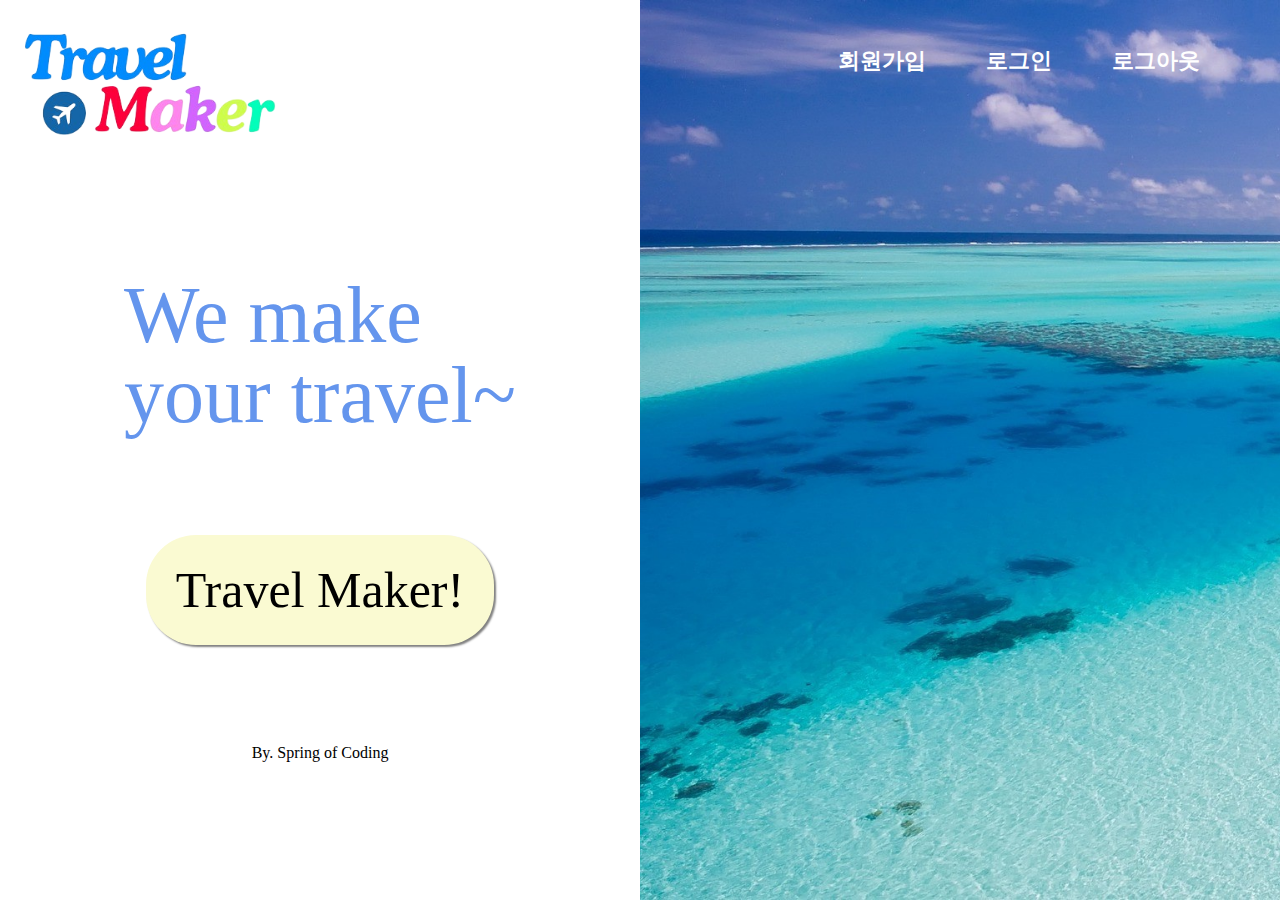
<file: index.html>
<!DOCTYPE html>
<html lang="ko">

<head>
  <meta charset="UTF-8">
  <meta name="viewport" content="width=device-width, initial-scale=1.0">
  <title>Main</title>
  <link href="./css/reset.css" rel="stylesheet">
  <link href="./css/index.css" rel="stylesheet">
</head>

<body>
  <ul class="nav">
    <a class="join" href="회원가입.html">회원가입</a>
    <a class="login" href="로그인.html">로그인</a>
    <a class="logou" href="로그아웃.html">로그아웃</a>
  </ul>

  <div class="main">
    <div class="left">
      <div class="logo_wrap"><img class="logo" src="/img/main_logo.png"></div>
      <div class="main_wrap">
        <div class="main_name">
          <p>We make</p>
          <p>your travel~</p>
        </div>
        <a class="main_start" href="다음페이지.html">Travel Maker!</a>
        <p class="copyright">By. Spring of Coding</p>
      </div>
    </div>
    <div class="right">
      <div class="main_image"></div>
    </div>
  </div>

</body>

</html>
</file>
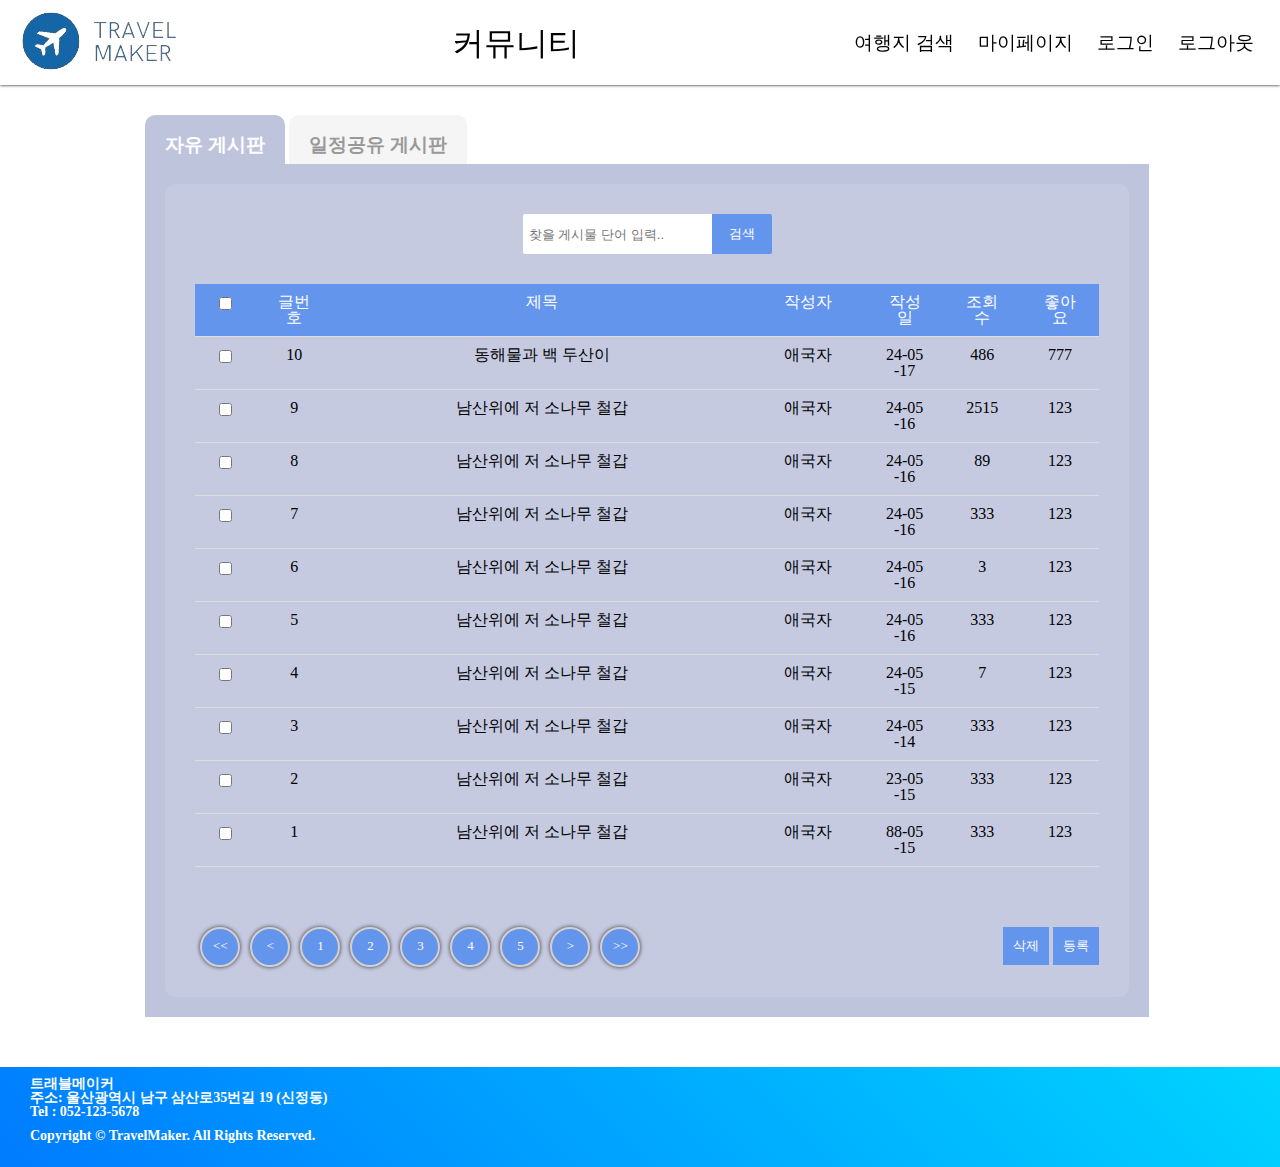
<file: boardList.html>
<!DOCTYPE html>
<html lang="en">

<head>
  <meta charset="UTF-8">
  <meta name="viewport" content="width=device-width, initial-scale=1.0">
  <title>커뮤니티</title>
  <link href="./css/reset.css" rel="stylesheet">
  <link href="./css/header.css" rel="stylesheet">
  <link href="./css/footer.css" rel="stylesheet">
  <link href="./css/boardList.css" rel="stylesheet">
</head>

<body>

  <div class="header">
    <div class="header_wrapper">
      <div class="header_start">
        <a href="#"><img src="img/logo.png" alt="로고"></a>
      </div>
      <div class="header_center">
        <p class="title_name">커뮤니티</p>
      </div>
      <ul class="nav">
        <a class="reco" href="#">여행지 검색</a>
        <li class="dropdown">
          <a class="mypage" href="#">마이페이지</a>
          <ul class="dropdown_content">
            <li><a class="myplan" href="#">나의 여행일정</a></li>
            <li><a class="info_edit" href="#">나의 정보수정</a></li>
          </ul>
        </li>
        <a class="login" href="#">로그인</a>
        <a class="logout" href="#">로그아웃</a>
      </ul>
    </div>
  </div>

  <div class="tab_content">
    <div class="wrapper">
      <input type="radio" name="tabmenu" id="tab01" checked>
      <label for="tab01">자유 게시판</label>
      <input type="radio" name="tabmenu" id="tab02">
      <label for="tab02">일정공유 게시판</label>

      <!-- 자유게시판 -->
      <div class="conbox con1">
        <div class="board_wrapper">
          <!-- 게시판 헤더 -->
          <div class="board_header">
            <div class="search_box">
              <input type="search" class="search_board" name="" id="" placeholder="찾을 게시물 단어 입력..">
              <button class="search_button">검색</button>
            </div>
          </div>


          <!-- 게시판 세션 (게시판목록) -->
          <div class="board_section">
            <table class="table">
              <thead>
                <tr>
                  <th class="ck"><input type="checkbox" id="selectAll"></th>
                  <th class="tn">글번호</th>
                  <th class="tt">제목</th>
                  <th class="tw">작성자</th>
                  <th class="td">작성일</th>
                  <th class="tr">조회수</th>
                  <th class="tl">좋아요</th>
                </tr>
              </thead>
              <tbody>
                <!-- 테이블행 반복 -->
                <tr>
                  <td class="ck"><input type="checkbox" name="" id=""></td>
                  <td class="tn">10</td>
                  <td class="tt">동해물과 백 두산이</td>
                  <td class="tw">애국자</td>
                  <td class="td">24-05-17</td>
                  <td class="tr">486</td>
                  <td class="tl">777</td>
                </tr> <!-- 테이블행 반복 끝 -->

                <!-- 테이블행 반복 -->
                <tr>
                  <td class="ck"><input type="checkbox" name="" id=""></td>
                  <td class="tn">9</td>
                  <td class="tt">남산위에 저 소나무 철갑</td>
                  <td class="tw">애국자</td>
                  <td class="td">24-05-16</td>
                  <td class="tr">2515</td>
                  <td class="tl">123</td>
                </tr> <!-- 테이블행 반복 끝 -->

                <!-- 테이블행 반복 -->
                <tr>
                  <td class="ck"><input type="checkbox" name="" id=""></td>
                  <td class="tn">8</td>
                  <td class="tt">남산위에 저 소나무 철갑</td>
                  <td class="tw">애국자</td>
                  <td class="td">24-05-16</td>
                  <td class="tr">89</td>
                  <td class="tl">123</td>
                </tr> <!-- 테이블행 반복 끝 -->

                <!-- 테이블행 반복 -->
                <tr>
                  <td class="ck"><input type="checkbox" name="" id=""></td>
                  <td class="tn">7</td>
                  <td class="tt">남산위에 저 소나무 철갑</td>
                  <td class="tw">애국자</td>
                  <td class="td">24-05-16</td>
                  <td class="tr">333</td>
                  <td class="tl">123</td>
                </tr> <!-- 테이블행 반복 끝 -->

                <!-- 테이블행 반복 -->
                <tr>
                  <td class="ck"><input type="checkbox" name="" id=""></td>
                  <td class="tn">6</td>
                  <td class="tt">남산위에 저 소나무 철갑</td>
                  <td class="tw">애국자</td>
                  <td class="td">24-05-16</td>
                  <td class="tr">3</td>
                  <td class="tl">123</td>
                </tr> <!-- 테이블행 반복 끝 -->

                <!-- 테이블행 반복 -->
                <tr>
                  <td class="ck"><input type="checkbox" name="" id=""></td>
                  <td class="tn">5</td>
                  <td class="tt">남산위에 저 소나무 철갑</td>
                  <td class="tw">애국자</td>
                  <td class="td">24-05-16</td>
                  <td class="tr">333</td>
                  <td class="tl">123</td>
                </tr> <!-- 테이블행 반복 끝 -->

                <!-- 테이블행 반복 -->
                <tr>
                  <td class="ck"><input type="checkbox" name="" id=""></td>
                  <td class="tn">4</td>
                  <td class="tt">남산위에 저 소나무 철갑</td>
                  <td class="tw">애국자</td>
                  <td class="td">24-05-15</td>
                  <td class="tr">7</td>
                  <td class="tl">123</td>
                </tr> <!-- 테이블행 반복 끝 -->

                <!-- 테이블행 반복 -->
                <tr>
                  <td class="ck"><input type="checkbox" name="" id=""></td>
                  <td class="tn">3</td>
                  <td class="tt">남산위에 저 소나무 철갑</td>
                  <td class="tw">애국자</td>
                  <td class="td">24-05-14</td>
                  <td class="tr">333</td>
                  <td class="tl">123</td>
                </tr> <!-- 테이블행 반복 끝 -->

                <!-- 테이블행 반복 -->
                <tr>
                  <td class="ck"><input type="checkbox" name="" id=""></td>
                  <td class="tn">2</td>
                  <td class="tt">남산위에 저 소나무 철갑</td>
                  <td class="tw">애국자</td>
                  <td class="td">23-05-15</td>
                  <td class="tr">333</td>
                  <td class="tl">123</td>
                </tr> <!-- 테이블행 반복 끝 -->

                <!-- 테이블행 반복 -->
                <tr>
                  <td class="ck"><input type="checkbox" name="" id=""></td>
                  <td class="tn">1</td>
                  <td class="tt">남산위에 저 소나무 철갑</td>
                  <td class="tw">애국자</td>
                  <td class="td">88-05-15</td>
                  <td class="tr">333</td>
                  <td class="tl">123</td>
                </tr> <!-- 테이블행 반복 끝 -->



              </tbody>
            </table>
          </div>

          <!-- 게시판 아래 -->
          <div class="board_footer">
            <!-- 페이징은 임시 -->
            <div class="pagination">
              <div>&lt;&lt;</div>
              <div>&lt;</div>
              <div>1</div>
              <div>2</div>
              <div>3</div>
              <div>4</div>
              <div>5</div>
              <div>&gt;</div>
              <div>&gt;&gt;</div>
            </div>
            <div class="btn_wrap">
              <button class="board_del">삭제</button>
              <button class="board_add">등록</button>
            </div>
          </div>
        </div>

      </div> <!-- 자유게시판 끝 -->

      <!-- 일정공유 게시판 -->
      <div class="conbox con2">
        <div class="board_wrapper">

        </div>
      </div> <!-- 일정공유 게시판 끝 -->

    </div> <!-- wrapper 끝 -->
  </div> <!-- tab_종료-->

  <!-- 푸터 -->
  <footer>
    <div class="footer_main">
      <p>트래블메이커</p>
      <p>주소: 울산광역시 남구 삼산로35번길 19 (신정동) </p>
      <p>Tel : 052-123-5678</p>
    </div>
    <!-- 푸터_카피라이트 -->
    <div class="footer_copyright">
      <p>Copyright © TravelMaker. All Rights Reserved.</p>
    </div>
  </footer>


</body>

</html>
</file>
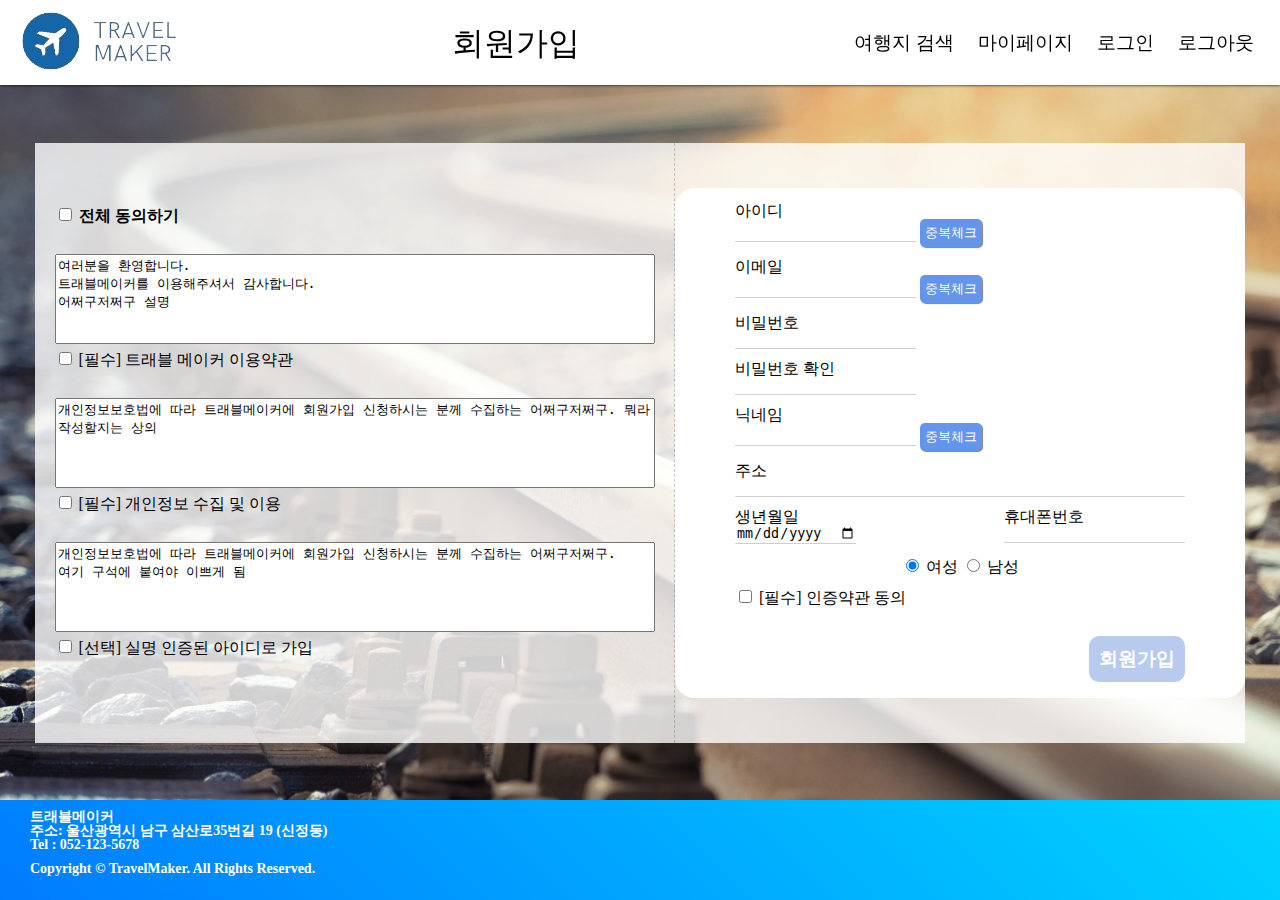
<file: join.html>
<!DOCTYPE html>
<html lang="en">

<head>
  <meta charset="UTF-8">
  <meta name="viewport" content="width=device-width, initial-scale=1.0">
  <title>회원가입</title>
  <link href="./css/reset.css" rel="stylesheet">
  <link href="./css/header.css" rel="stylesheet">
  <link href="./css/footer.css" rel="stylesheet">
  <link href="./css/join.css" rel="stylesheet">
</head>

<body>

  <div class="header">
    <div class="header_wrapper">
      <div class="header_start">
        <a href="#"><img src="img/logo.png" alt="로고"></a>
      </div>
      <div class="header_center">
        <p class="title_name">회원가입</p>
      </div>
      <ul class="nav">
        <a class="reco" href="#">여행지 검색</a>
        <li class="dropdown">
          <a class="mypage" href="#">마이페이지</a>
          <ul class="dropdown_content">
            <li><a class="myplan" href="#">나의 여행일정</a></li>
            <li><a class="info_edit" href="#">나의 정보수정</a></li>
          </ul>
        </li>
        <a class="login" href="#">로그인</a>
        <a class="logout" href="#">로그아웃</a>
      </ul>
    </div>
  </div>

  <section>
    <!-- 약관 -->
    <div class="provision">
      <div class="provision_wrapper">
        <div class="checkmsg all">
          <input type="checkbox" name="">
          <label for="">전체 동의하기</label>
        </div>
        <textarea name="" id="" readonly>
여러분을 환영합니다.
트래블메이커를 이용해주셔서 감사합니다.
어쩌구저쩌구 설명
        </textarea>
        <div class="checkmsg essential">
          <input type="checkbox" name="">
          <label for="">[필수] 트래블 메이커 이용약관</label>
        </div>
        <textarea name="" id="" readonly>
개인정보보호법에 따라 트래블메이커에 회원가입 신청하시는 분께 수집하는 어쩌구저쩌구. 뭐라작성할지는 상의
        </textarea>
        <div class="checkmsg essential">
          <input type="checkbox" name="">
          <label for="">[필수] 개인정보 수집 및 이용</label>
        </div>
        <textarea name="" id="" readonly>
개인정보보호법에 따라 트래블메이커에 회원가입 신청하시는 분께 수집하는 어쩌구저쩌구.
여기 구석에 붙여야 이쁘게 됨
        </textarea>
        <div class="checkmsg choice">
          <input type="checkbox" name="">
          <label for="">[선택] 실명 인증된 아이디로 가입</label>
        </div>
      </div>
    </div> <!-- 약관 끝 -->
    <!-- 회원가입화면 -->
    <div class="join">

      <div class="join_wrapper">
        <form action="" method="">
          <div class="user user_id">
            <div><label for="">아이디</label></div>
            <input type="text" name="" />
            <input class="btnck" type="button" value="중복체크">
          </div>
          <div class="user user_email">
            <div><label for="">이메일</label></div>
            <input type="email" name="" />
            <input class="btnck" type="button" value="중복체크">
          </div>
          <div class="user user_pw">
            <div><label for="">비밀번호</label></div>
            <input type="password" name="" />
          </div>
          <div class="user user_pw_check">
            <div><label for="">비밀번호 확인</label></div>
            <input type="password" name="" />
          </div>
          <div class="user user_nickname">
            <div><label for="">닉네임</label></div>
            <input type="text" name="" />
            <input class="btnck" type="button" value="중복체크">
          </div>
          <div class="user user_address">
            <div><label for="">주소</label></div>
            <input type="text" name="" />
          </div>

          <div class="form_center">
            <div class="user user_birth">
              <div><label for="">생년월일</label></div>
              <input type="date" name="" />
            </div>
            <div class="user user_phone">
              <div><label for="">휴대폰번호</label></div>
              <input type="text" name="" />
            </div>
          </div>

          <div class="user gender">
            <input type="radio" name="gender" checked />
            <label for="">여성</label>
            <input type="radio" name="gender" />
            <label for="">남성</label>
          </div>
          <div class="checkmsg essential">
            <input type="checkbox">
            <label for="">[필수] 인증약관 동의</label>
          </div>
          <div class="submit_btn">
            <input type="submit" value="회원가입">
          </div>
        </form>

      </div>

    </div>
  </section>

  <!-- 푸터 -->
  <footer>
    <div class="footer_main">
      <p>트래블메이커</p>
      <p>주소: 울산광역시 남구 삼산로35번길 19 (신정동) </p>
      <p>Tel : 052-123-5678</p>
    </div>
    <!-- 푸터_카피라이트 -->
    <div class="footer_copyright">
      <p>Copyright © TravelMaker. All Rights Reserved.</p>
    </div>
  </footer>

  <!-- 스크립트 시작 -->
  <script src="./js/join.js"></script>

</body>

</html>
</file>
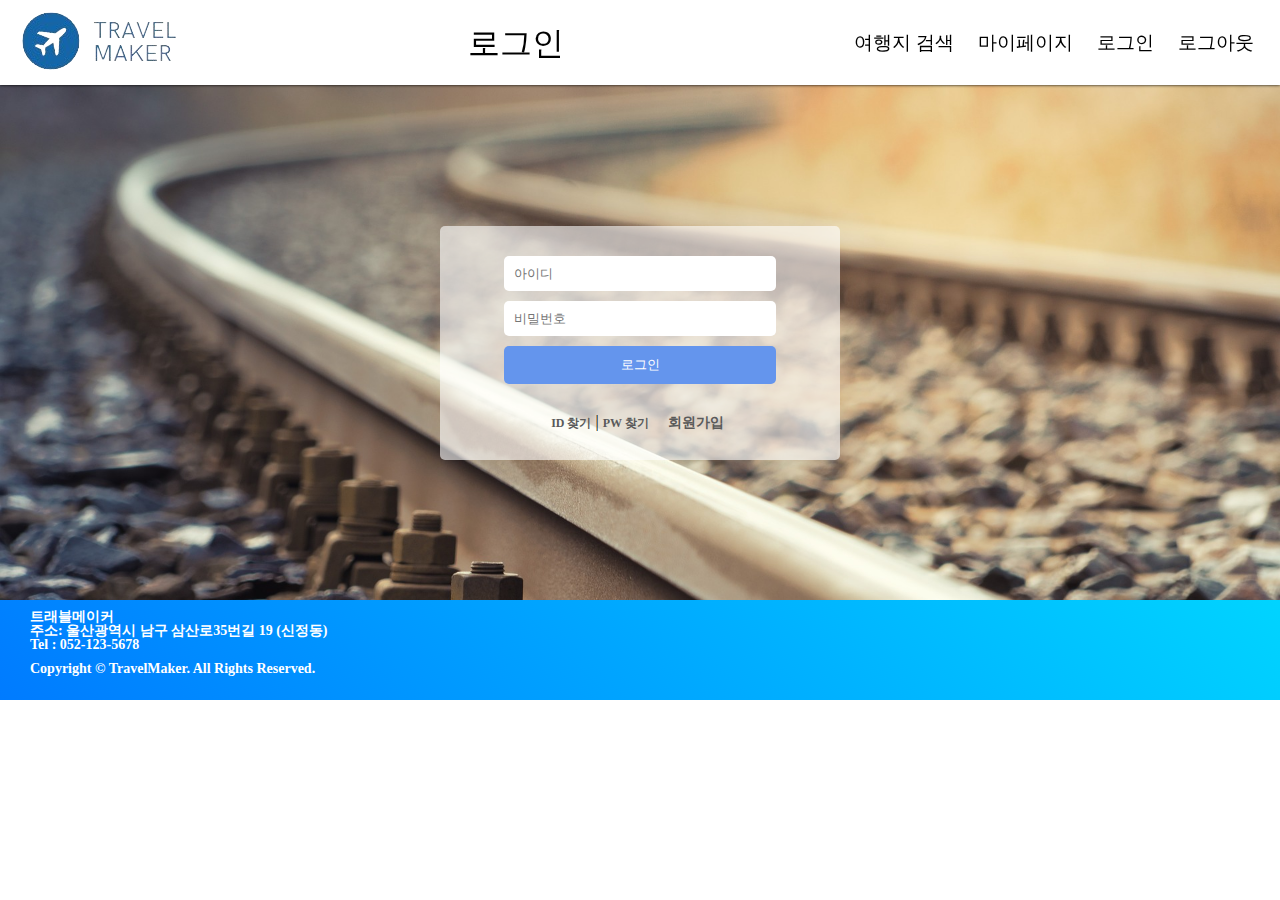
<file: login.html>
<!DOCTYPE html>
<html lang="en">

<head>
  <meta charset="UTF-8">
  <meta name="viewport" content="width=device-width, initial-scale=1.0">
  <title>로그인</title>
  <link href="./css/reset.css" rel="stylesheet">
  <link href="./css/header.css" rel="stylesheet">
  <link href="./css/footer.css" rel="stylesheet">
  <link href="./css/login.css" rel="stylesheet">
</head>

<body>

  <div class="header">
    <div class="header_wrapper">
      <div class="header_start">
        <a href="#"><img src="img/logo.png" alt="로고"></a>
      </div>
      <div class="header_center">
        <p class="title_name">로그인</p>
      </div>
      <ul class="nav">
        <a class="reco" href="#">여행지 검색</a>
        <li class="dropdown">
          <a class="mypage" href="#">마이페이지</a>
            <ul class="dropdown_content">
              <li><a class="myplan" href="#">나의 여행일정</a></li>
              <li><a class="info_edit" href="#">나의 정보수정</a></li>
            </ul>
        </li>
        <a class="login" href="#">로그인</a>
        <a class="logout" href="#">로그아웃</a>
      </ul>
    </div>
  </div>

  <section>
    <div class="login_wrap">
      <form action="" method="">
        <input type="text" placeholder="아이디" class="input">
        <input type="password" placeholder="비밀번호" class="input">
        <input type="submit" id="loginbtn" value="로그인"><br>
      </form>
        <a href="#">ID 찾기</a>
        <span>|</span>
        <a href="#">PW 찾기</a>
        <a href="#">회원가입</a>
      </div>
    </div>
  </section>


  <!-- 푸터 -->
  <footer>
    <div class="footer_main">
      <p>트래블메이커</p>
      <p>주소: 울산광역시 남구 삼산로35번길 19 (신정동) </p>
      <p>Tel : 052-123-5678</p>
    </div>
    <!-- 푸터_카피라이트 -->
    <div class="footer_copyright">
      <p>Copyright © TravelMaker. All Rights Reserved.</p>
    </div>
  </footer>

</body>

</html>
</file>
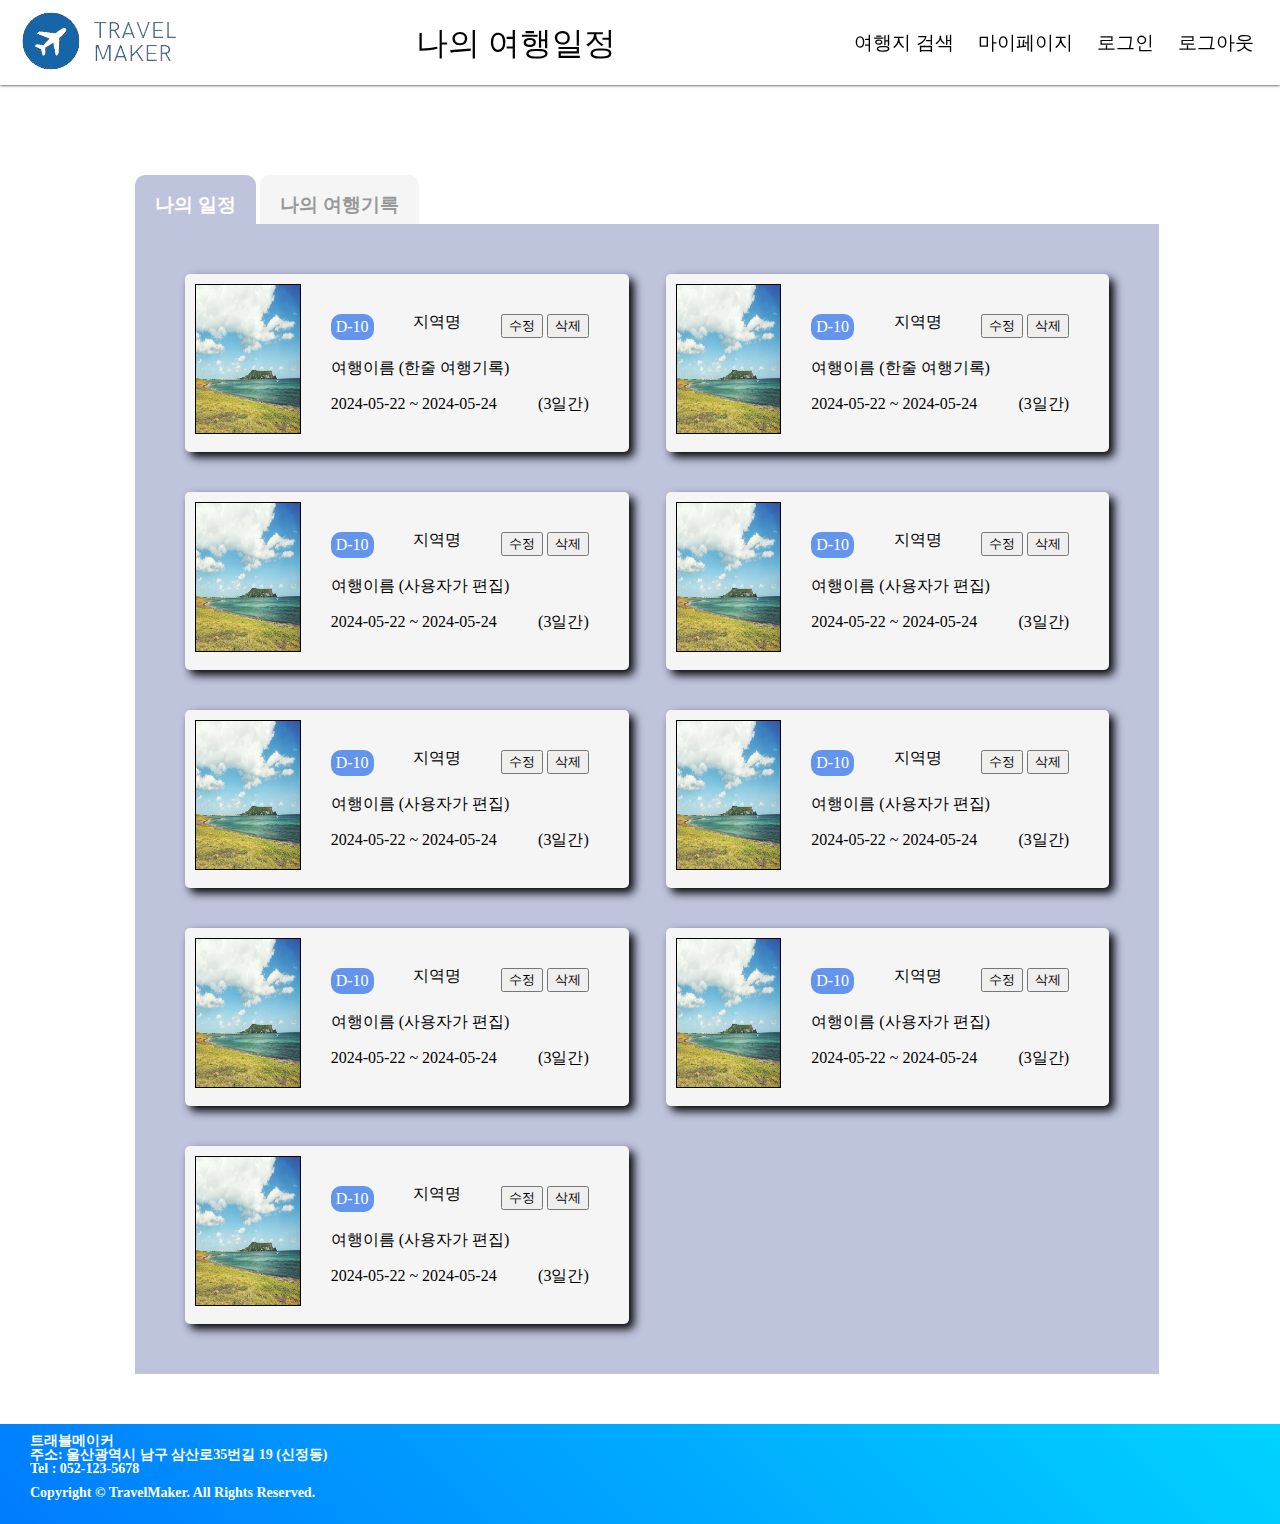
<file: mypage.html>
<!DOCTYPE html>
<html lang="ko">

<head>
  <meta charset="UTF-8">
  <meta name="viewport" content="width=device-width, initial-scale=1.0">
  <title>나의 여행일정</title>
  <link href="css/reset.css" rel="stylesheet">
  <link href="css/header.css" rel="stylesheet">
  <link href="css/footer.css" rel="stylesheet">
  <link href="css/mypage.css" rel="stylesheet">
</head>

<body>
  <div class="header">
    <div class="header_wrapper">
      <div class="header_start">
        <a href="Main링크"><img src="img/logo.png" alt="로고"></a>
      </div>
      <div class="header_center">
        <p class="title_name">나의 여행일정</p>
      </div>
      <ul class="nav">
        <a class="reco" href="#">여행지 검색</a>
        <li class="dropdown">
          <a class="mypage" href="#">마이페이지</a>
            <ul class="dropdown_content">
              <li><a class="myplan" href="#">나의 여행일정</a></li>
              <li><a class="info_edit" href="#">나의 정보수정</a></li>
            </ul>
        </li>
        <a class="login" href="#">로그인</a>
        <a class="logout" href="#">로그아웃</a>
      </ul>
    </div>
  </div>

  <div class="tab_content">
    <div class="wrapper">
      <input type="radio" name="tabmenu" id="tab01" checked>
      <label for="tab01">나의 일정</label>
      <input type="radio" name="tabmenu" id="tab02">
      <label for="tab02">나의 여행기록</label>

      <!-- 나의 일정 -->
      <div class="conbox con1">
        <div class="plan_wrapper">

          <!-- 반복시작 -->
          <div class="plan_item">
            <div class="plan_img">
              <img class="thumbs_img" src="img/myplan_sample.jpg">
            </div>
            <div class="plan_detail">
              <div class="detail_top">
                <div class="dday">D-10</div>
                <div class="area">지역명</div>
                <div class="btn_wrap">
                  <button class="edit_btn">수정</button>
                  <button class="del_btn">삭제</button>
                </div>
              </div>
              <div class="detail_center">
                <div class="travel_name">여행이름 (한줄 여행기록)</div>
              </div>
              <div class="detail_bottom">
                <div class="travel_date">2024-05-22 ~ 2024-05-24</div>
                <div class="travel_period">(3일간)</div>
              </div>
            </div>
          </div>

          <!-- plan_item으로 반복 -->
          <div class="plan_item">
            <div class="plan_img">
              <img class="thumbs_img" src="img/myplan_sample.jpg">
            </div>
            <div class="plan_detail">
              <div class="detail_top">
                <div class="dday">D-10</div>
                <div class="area">지역명</div>
                <div class="btn_wrap">
                  <button class="editBtn">수정</button>
                  <button class="delBtn">삭제</button>
                </div>
              </div>
              <div class="detail_center">
                <div class="travel_name">여행이름 (한줄 여행기록)</div>
              </div>
              <div class="detail_bottom">
                <div class="travel_date">2024-05-22 ~ 2024-05-24</div>
                <div class="travel_period">(3일간)</div>
              </div>
            </div>
          </div>

          <div class="plan_item">
            <div class="plan_img">
              <img class="thumbs_img" src="img/myplan_sample.jpg">
            </div>
            <div class="plan_detail">
              <div class="detail_top">
                <div class="dday">D-10</div>
                <div class="area">지역명</div>
                <div class="btn_wrap">
                  <button class="editBtn">수정</button>
                  <button class="delBtn">삭제</button>
                </div>
              </div>
              <div class="detail_center">
                <div class="travel_name">여행이름 (사용자가 편집)</div>
              </div>
              <div class="detail_bottom">
                <div class="travel_date">2024-05-22 ~ 2024-05-24</div>
                <div class="travel_period">(3일간)</div>
              </div>
            </div>
          </div>

          <div class="plan_item">
            <div class="plan_img">
              <img class="thumbs_img" src="img/myplan_sample.jpg">
            </div>
            <div class="plan_detail">
              <div class="detail_top">
                <div class="dday">D-10</div>
                <div class="area">지역명</div>
                <div class="btn_wrap">
                  <button class="editBtn">수정</button>
                  <button class="delBtn">삭제</button>
                </div>
              </div>
              <div class="detail_center">
                <div class="travel_name">여행이름 (사용자가 편집)</div>
              </div>
              <div class="detail_bottom">
                <div class="travel_date">2024-05-22 ~ 2024-05-24</div>
                <div class="travel_period">(3일간)</div>
              </div>
            </div>
          </div>

          <div class="plan_item">
            <div class="plan_img">
              <img class="thumbs_img" src="img/myplan_sample.jpg">
            </div>
            <div class="plan_detail">
              <div class="detail_top">
                <div class="dday">D-10</div>
                <div class="area">지역명</div>
                <div class="btn_wrap">
                  <button class="editBtn">수정</button>
                  <button class="delBtn">삭제</button>
                </div>
              </div>
              <div class="detail_center">
                <div class="travel_name">여행이름 (사용자가 편집)</div>
              </div>
              <div class="detail_bottom">
                <div class="travel_date">2024-05-22 ~ 2024-05-24</div>
                <div class="travel_period">(3일간)</div>
              </div>
            </div>
          </div>

          <div class="plan_item">
            <div class="plan_img">
              <img class="thumbs_img" src="img/myplan_sample.jpg">
            </div>
            <div class="plan_detail">
              <div class="detail_top">
                <div class="dday">D-10</div>
                <div class="area">지역명</div>
                <div class="btn_wrap">
                  <button class="editBtn">수정</button>
                  <button class="delBtn">삭제</button>
                </div>
              </div>
              <div class="detail_center">
                <div class="travel_name">여행이름 (사용자가 편집)</div>
              </div>
              <div class="detail_bottom">
                <div class="travel_date">2024-05-22 ~ 2024-05-24</div>
                <div class="travel_period">(3일간)</div>
              </div>
            </div>
          </div>

          <div class="plan_item">
            <div class="plan_img">
              <img class="thumbs_img" src="img/myplan_sample.jpg">
            </div>
            <div class="plan_detail">
              <div class="detail_top">
                <div class="dday">D-10</div>
                <div class="area">지역명</div>
                <div class="btn_wrap">
                  <button class="editBtn">수정</button>
                  <button class="delBtn">삭제</button>
                </div>
              </div>
              <div class="detail_center">
                <div class="travel_name">여행이름 (사용자가 편집)</div>
              </div>
              <div class="detail_bottom">
                <div class="travel_date">2024-05-22 ~ 2024-05-24</div>
                <div class="travel_period">(3일간)</div>
              </div>
            </div>
          </div>

          <div class="plan_item">
            <div class="plan_img">
              <img class="thumbs_img" src="img/myplan_sample.jpg">
            </div>
            <div class="plan_detail">
              <div class="detail_top">
                <div class="dday">D-10</div>
                <div class="area">지역명</div>
                <div class="btn_wrap">
                  <button class="editBtn">수정</button>
                  <button class="delBtn">삭제</button>
                </div>
              </div>
              <div class="detail_center">
                <div class="travel_name">여행이름 (사용자가 편집)</div>
              </div>
              <div class="detail_bottom">
                <div class="travel_date">2024-05-22 ~ 2024-05-24</div>
                <div class="travel_period">(3일간)</div>
              </div>
            </div>
          </div>

          <div class="plan_item">
            <div class="plan_img">
              <img class="thumbs_img" src="img/myplan_sample.jpg">
            </div>
            <div class="plan_detail">
              <div class="detail_top">
                <div class="dday">D-10</div>
                <div class="area">지역명</div>
                <div class="btn_wrap">
                  <button class="editBtn">수정</button>
                  <button class="delBtn">삭제</button>
                </div>
              </div>
              <div class="detail_center">
                <div class="travel_name">여행이름 (사용자가 편집)</div>
              </div>
              <div class="detail_bottom">
                <div class="travel_date">2024-05-22 ~ 2024-05-24</div>
                <div class="travel_period">(3일간)</div>
              </div>
            </div>
          </div>



        </div>

      </div> <!-- 나의 일정 태그 끝 -->

      <!-- 나의 여행기록 -->
      <div class="conbox con2">
        <div class="plan_wrapper">
          <!-- 반복시작 -->
          <div class="plan_item">
            <div class="plan_img">
              <img class="thumbs_img" src="img/myplan_sample.jpg">
            </div>
            <div class="plan_detail">
              <div class="detail_top">
                <div class="dday">D-10</div>
                <div class="area">지역명</div>
                <div class="btn_wrap">
                  <button class="edit_btn">수정</button>
                  <button class="del_btn">삭제</button>
                </div>
              </div>
              <div class="detail_center">
                <div class="travel_name">스크롤 때문에 화면 지진현상 >></div>
              </div>
              <div class="detail_bottom">
                <div class="travel_date">2024-05-22 ~ 2024-05-24</div>
                <div class="travel_period">(3일간)</div>
              </div>
            </div>
          </div>
        </div>
      </div> <!-- 나의 여행기록 태그 끝 -->
    </div>

  </div> <!-- tab_종료-->

  <!-- 푸터 -->
  <footer>
    <div class="footer_main">
      <p>트래블메이커</p>
      <p>주소: 울산광역시 남구 삼산로35번길 19 (신정동) </p>
      <p>Tel : 052-123-5678</p>
    </div>
    <!-- 푸터_카피라이트 -->
    <div class="footer_copyright">
      <p>Copyright © TravelMaker. All Rights Reserved.</p>
    </div>
  </footer>


</body>

</html>
</file>
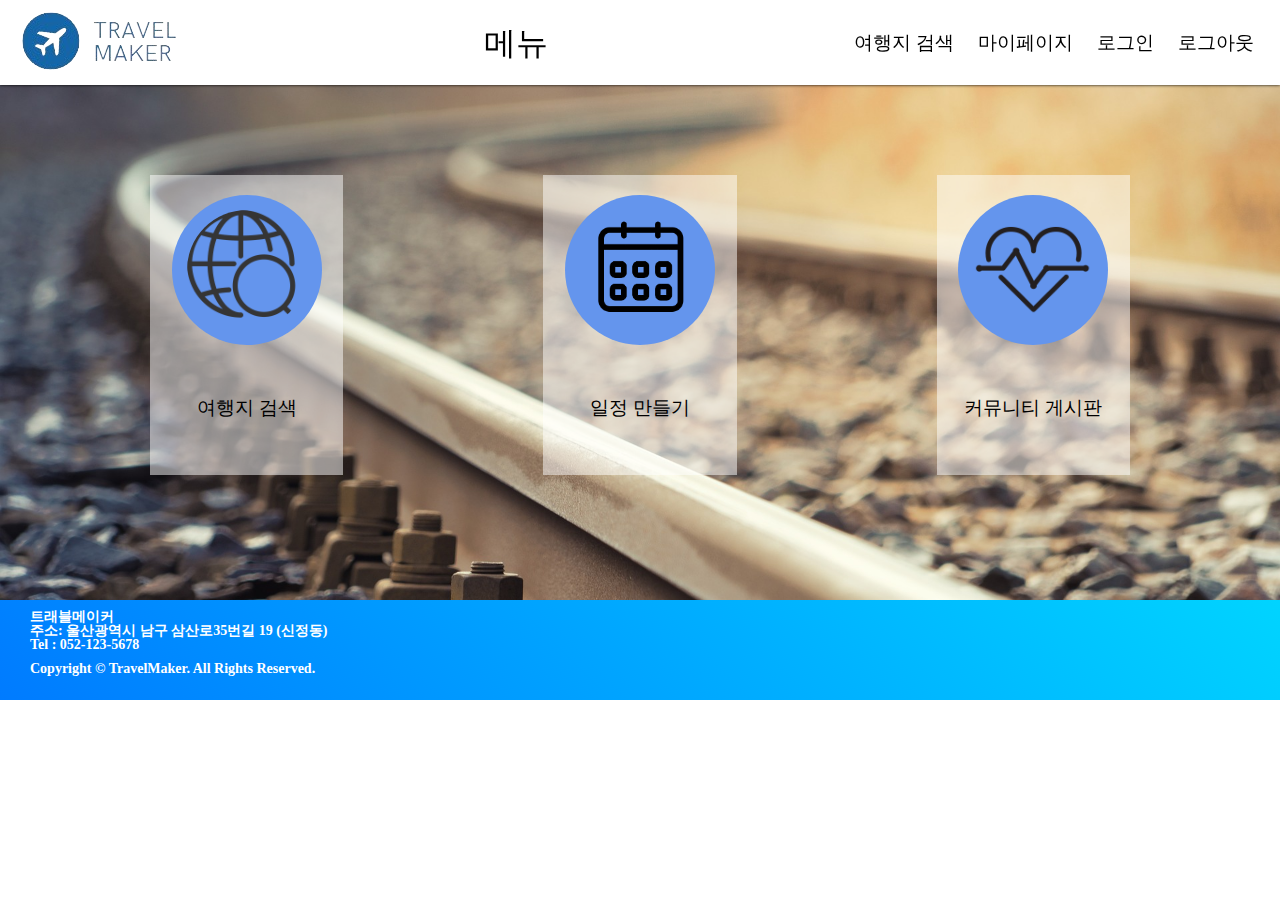
<file: selectMenu.html>
<!DOCTYPE html>
<html lang="ko">

<head>
  <meta charset="UTF-8">
  <meta name="viewport" content="width=device-width, initial-scale=1.0">
  <title>메뉴 선택</title>
  <link href="./css/reset.css" rel="stylesheet">
  <link href="./css/header.css" rel="stylesheet">
  <link href="./css/footer.css" rel="stylesheet">
  <link href="./css/selectMenu.css" rel="stylesheet">
</head>

<body>
  <div class="header">
    <div class="header_wrapper">
      <div class="header_start">
        <a href="Main링크"><img src="img/logo.png" alt="로고"></a>
      </div>
      <div class="header_center">
        <p class="title_name">메뉴</p>
      </div>
      <ul class="nav">
        <a class="reco" href="#">여행지 검색</a>
        <li class="dropdown">
          <a class="mypage" href="#">마이페이지</a>
            <ul class="dropdown_content">
              <li><a class="myplan" href="#">나의 여행일정</a></li>
              <li><a class="info_edit" href="#">나의 정보수정</a></li>
            </ul>
        </li>
        <a class="login" href="#">로그인</a>
        <a class="logout" href="#">로그아웃</a>
      </ul>
    </div>
  </div>

  <section>
    <div class="section_wrap">
      <div class="menu">
        <img class="img" src="img/earth_icon.png">
        <div class="menu_title">여행지 검색</div>
      </div>
      <div class="menu">
        <img class="img" src="img/schedule_icon.png">
        <div class="menu_title">일정 만들기</div>
      </div>
      <div class="menu">
        <img class="img" src="img/heart_icon.png">
        <div class="menu_title">커뮤니티 게시판</div>
      </div>
    </div>
  </section>

  <!-- 푸터 -->
  <footer>
    <div class="footer_main">
      <p>트래블메이커</p>
      <p>주소: 울산광역시 남구 삼산로35번길 19 (신정동) </p>
      <p>Tel : 052-123-5678</p>
    </div>
    <!-- 푸터_카피라이트 -->
    <div class="footer_copyright">
      <p>Copyright © TravelMaker. All Rights Reserved.</p>
    </div>
  </footer>


</body>

</html>
</file>
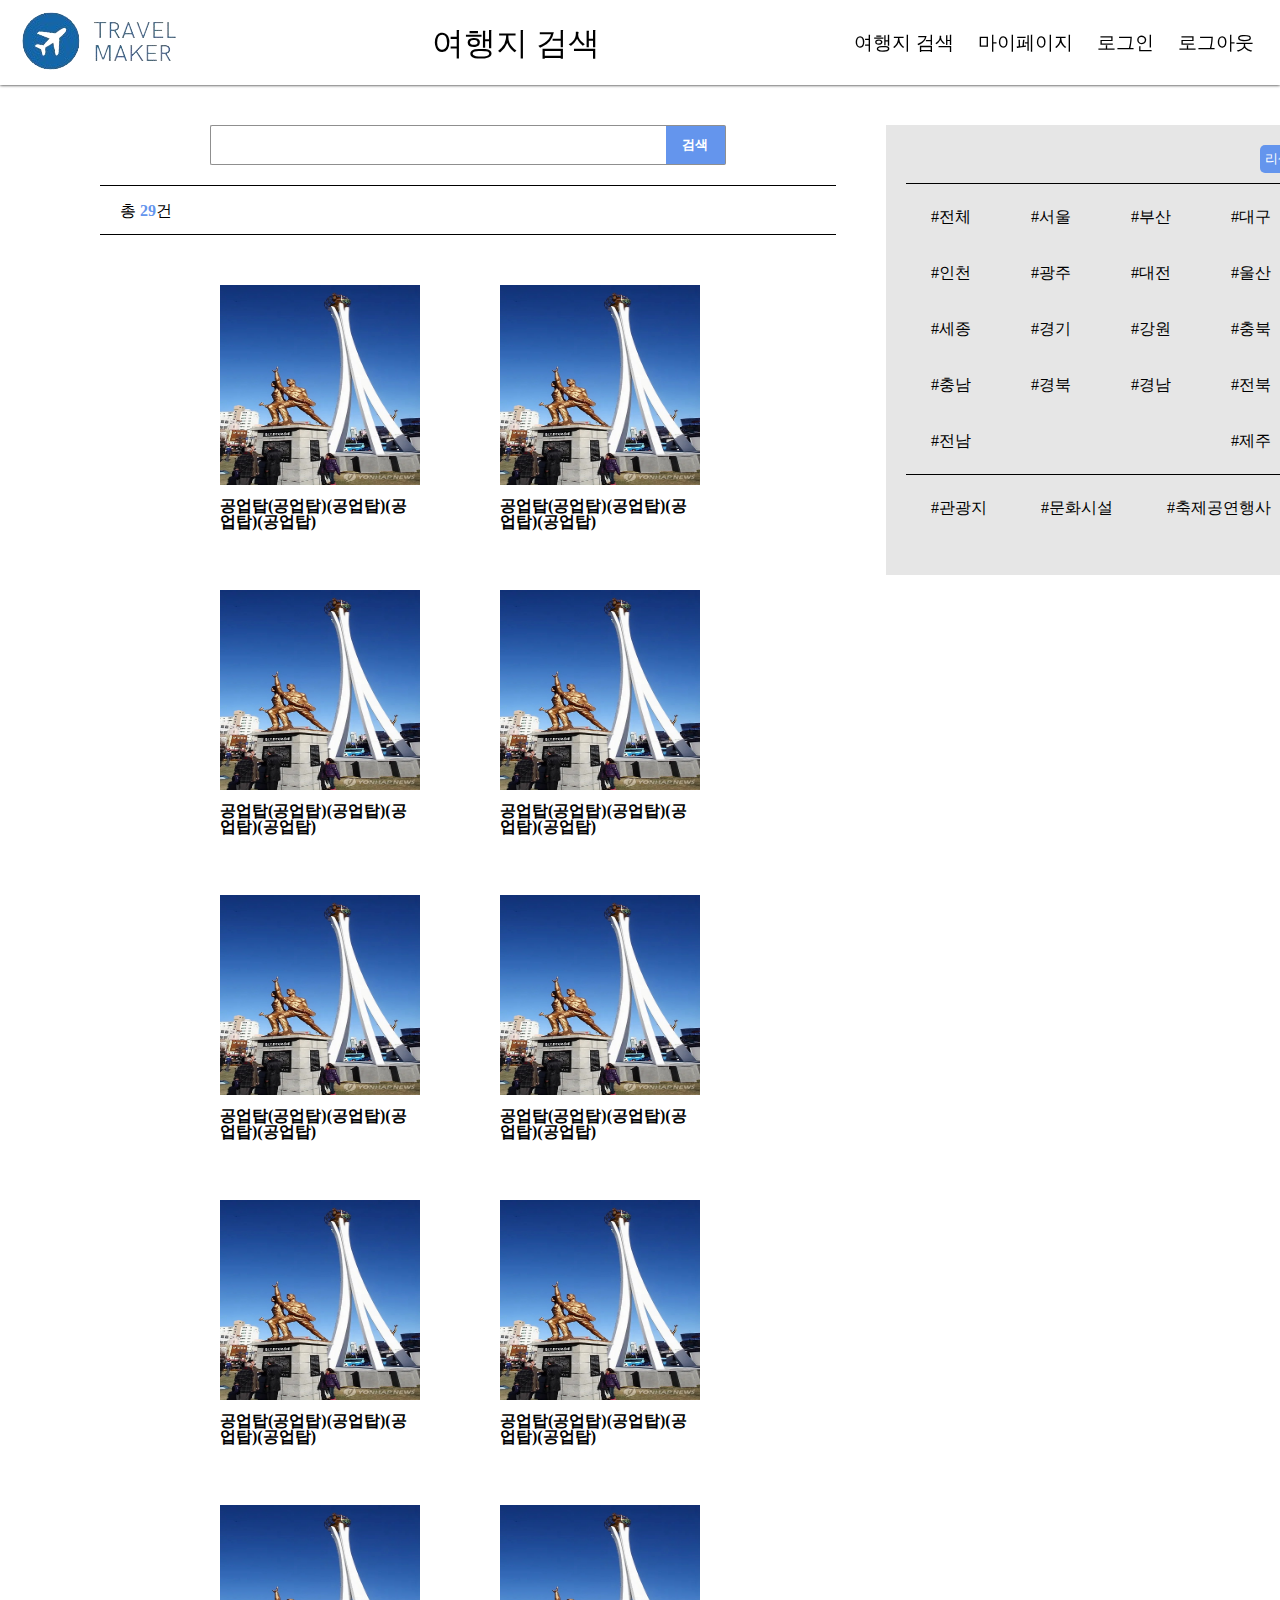
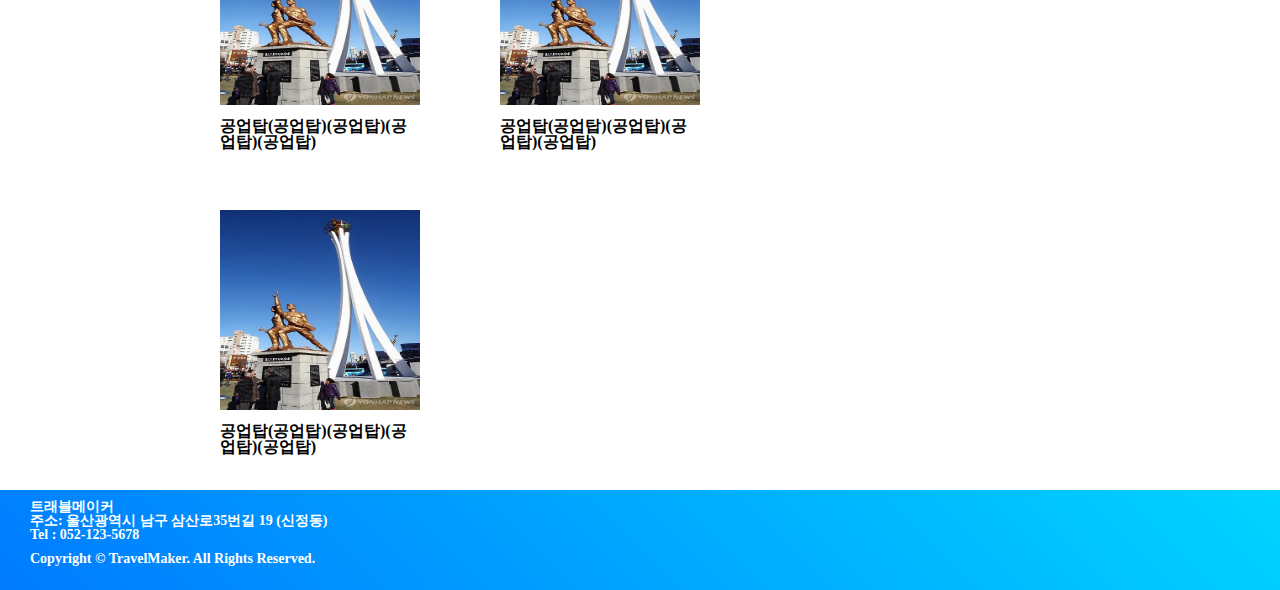
<file: travelList.html>
<!DOCTYPE html>
<html lang="en">

<head>
  <meta charset="UTF-8">
  <meta name="viewport" content="width=device-width, initial-scale=1.0">
  <title>여행지 검색</title>
  <link href="./css/reset.css" rel="stylesheet">
  <link href="./css/header.css" rel="stylesheet">
  <link href="./css/footer.css" rel="stylesheet">
  <link href="./css/travelList.css" rel="stylesheet">
</head>

<body>
  <div class="header">
    <div class="header_wrapper">
      <div class="header_start">
        <a href="Main링크"><img src="img/logo.png" alt="로고"></a>
      </div>
      <div class="header_center">
        <p class="title_name">여행지 검색</p>
      </div>
      <ul class="nav">
        <a class="reco" href="#">여행지 검색</a>
        <li class="dropdown">
          <a class="mypage" href="#">마이페이지</a>
          <ul class="dropdown_content">
            <li><a class="myplan" href="#">나의 여행일정</a></li>
            <li><a class="info_edit" href="#">나의 정보수정</a></li>
          </ul>
        </li>
        <a class="login" href="#">로그인</a>
        <a class="logout" href="#">로그아웃</a>
      </ul>
    </div>
  </div>

  <div class="section">
    <div class="travel_search">
      <div class="search_box">
        <input type="search" class="input_text" name="" id="">
        <button class="input_button">검색</button>
      </div>
      <div class="dividing_line">
        <div>총 <span class="travel_count">29</span>건</div>
      </div>
      <div class="travel_list">
        <!-- 아이템 반복 시작 -->
        <div class="travel_item">
          <div class="travel_img">
            <div class="overlay">울산광역시</div>
            <img class="img" src="img/0_up_top.jpg">
          </div>
          <div class="travel_detail">
            <div class="travel_name">공업탑(공업탑)(공업탑)(공업탑)(공업탑)</div>
          </div>
        </div> <!-- 아이템 종료-->
        <!-- 아이템 반복 시작 -->
        <div class="travel_item">
          <div class="travel_img">
            <div class="overlay">울산광역시</div>
            <img class="img" src="img/0_up_top.jpg">
          </div>
          <div class="travel_detail">
            <div class="travel_name">공업탑(공업탑)(공업탑)(공업탑)(공업탑)</div>
          </div>
        </div> <!-- 아이템 종료-->
        <!-- 아이템 반복 시작 -->
        <div class="travel_item">
          <div class="travel_img">
            <div class="overlay">울산광역시</div>
            <img class="img" src="img/0_up_top.jpg">
          </div>
          <div class="travel_detail">
            <div class="travel_name">공업탑(공업탑)(공업탑)(공업탑)(공업탑)</div>
          </div>
        </div> <!-- 아이템 종료-->
        <!-- 아이템 반복 시작 -->
        <div class="travel_item">
          <div class="travel_img">
            <div class="overlay">울산광역시</div>
            <img class="img" src="img/0_up_top.jpg">
          </div>
          <div class="travel_detail">
            <div class="travel_name">공업탑(공업탑)(공업탑)(공업탑)(공업탑)</div>
          </div>
        </div> <!-- 아이템 종료-->
        <!-- 아이템 반복 시작 -->
        <div class="travel_item">
          <div class="travel_img">
            <div class="overlay">울산광역시</div>
            <img class="img" src="img/0_up_top.jpg">
          </div>
          <div class="travel_detail">
            <div class="travel_name">공업탑(공업탑)(공업탑)(공업탑)(공업탑)</div>
          </div>
        </div> <!-- 아이템 종료-->
        <!-- 아이템 반복 시작 -->
        <div class="travel_item">
          <div class="travel_img">
            <div class="overlay">울산광역시</div>
            <img class="img" src="img/0_up_top.jpg">
          </div>
          <div class="travel_detail">
            <div class="travel_name">공업탑(공업탑)(공업탑)(공업탑)(공업탑)</div>
          </div>
        </div> <!-- 아이템 종료-->
        <!-- 아이템 반복 시작 -->
        <div class="travel_item">
          <div class="travel_img">
            <div class="overlay">울산광역시</div>
            <img class="img" src="img/0_up_top.jpg">
          </div>
          <div class="travel_detail">
            <div class="travel_name">공업탑(공업탑)(공업탑)(공업탑)(공업탑)</div>
          </div>
        </div> <!-- 아이템 종료-->
        <!-- 아이템 반복 시작 -->
        <div class="travel_item">
          <div class="travel_img">
            <div class="overlay">울산광역시</div>
            <img class="img" src="img/0_up_top.jpg">
          </div>
          <div class="travel_detail">
            <div class="travel_name">공업탑(공업탑)(공업탑)(공업탑)(공업탑)</div>
          </div>
        </div> <!-- 아이템 종료-->
        <!-- 아이템 반복 시작 -->
        <div class="travel_item">
          <div class="travel_img">
            <div class="overlay">울산광역시</div>
            <img class="img" src="img/0_up_top.jpg">
          </div>
          <div class="travel_detail">
            <div class="travel_name">공업탑(공업탑)(공업탑)(공업탑)(공업탑)</div>
          </div>
        </div> <!-- 아이템 종료-->
        <!-- 아이템 반복 시작 -->
        <div class="travel_item">
          <div class="travel_img">
            <div class="overlay">울산광역시</div>
            <img class="img" src="img/0_up_top.jpg">
          </div>
          <div class="travel_detail">
            <div class="travel_name">공업탑(공업탑)(공업탑)(공업탑)(공업탑)</div>
          </div>
        </div> <!-- 아이템 종료-->
        <!-- 아이템 반복 시작 -->
        <div class="travel_item">
          <div class="travel_img">
            <div class="overlay">울산광역시</div>
            <img class="img" src="img/0_up_top.jpg">
          </div>
          <div class="travel_detail">
            <div class="travel_name">공업탑(공업탑)(공업탑)(공업탑)(공업탑)</div>
          </div>
        </div> <!-- 아이템 종료-->




      </div>
    </div>


    <div class="category">
      <div class="category_fixed">
        <div class="category_wrap">
          <div class="category_top">
            <button class="refresh_btn">리셋</button>
          </div>
          <div class="dash"></div>
          <div class="category_center">
            <div class="city">
              <div class="city_row">
                <p>#전체</p>
                <p>#서울</p>
                <p>#부산</p>
                <p>#대구</p>
              </div>
              <div class="city_row">
                <p>#인천</p>
                <p>#광주</p>
                <p>#대전</p>
                <p>#울산</p>
              </div>
              <div class="city_row">
                <p>#세종</p>
                <p>#경기</p>
                <p>#강원</p>
                <p>#충북</p>
              </div>
              <div class="city_row">
                <p>#충남</p>
                <p>#경북</p>
                <p>#경남</p>
                <p>#전북</p>
              </div>
              <div class="city_row">
                <p>#전남</p>
                <p>#제주</p>
              </div>
            </div>
          </div>
          <div class="dash"></div>
          <div class="category_bottom">
            <div class="travel_type">
              <p>#관광지</p>
              <p>#문화시설</p>
              <p>#축제공연행사</p>
            </div>
          </div>
        </div>
      </div>
    </div>

  </div>

  <!-- 푸터 -->
  <footer>
    <div class="footer_main">
      <p>트래블메이커</p>
      <p>주소: 울산광역시 남구 삼산로35번길 19 (신정동) </p>
      <p>Tel : 052-123-5678</p>
    </div>
    <!-- 푸터_카피라이트 -->
    <div class="footer_copyright">
      <p>Copyright © TravelMaker. All Rights Reserved.</p>
    </div>
  </footer>


</body>

</html>
</file>
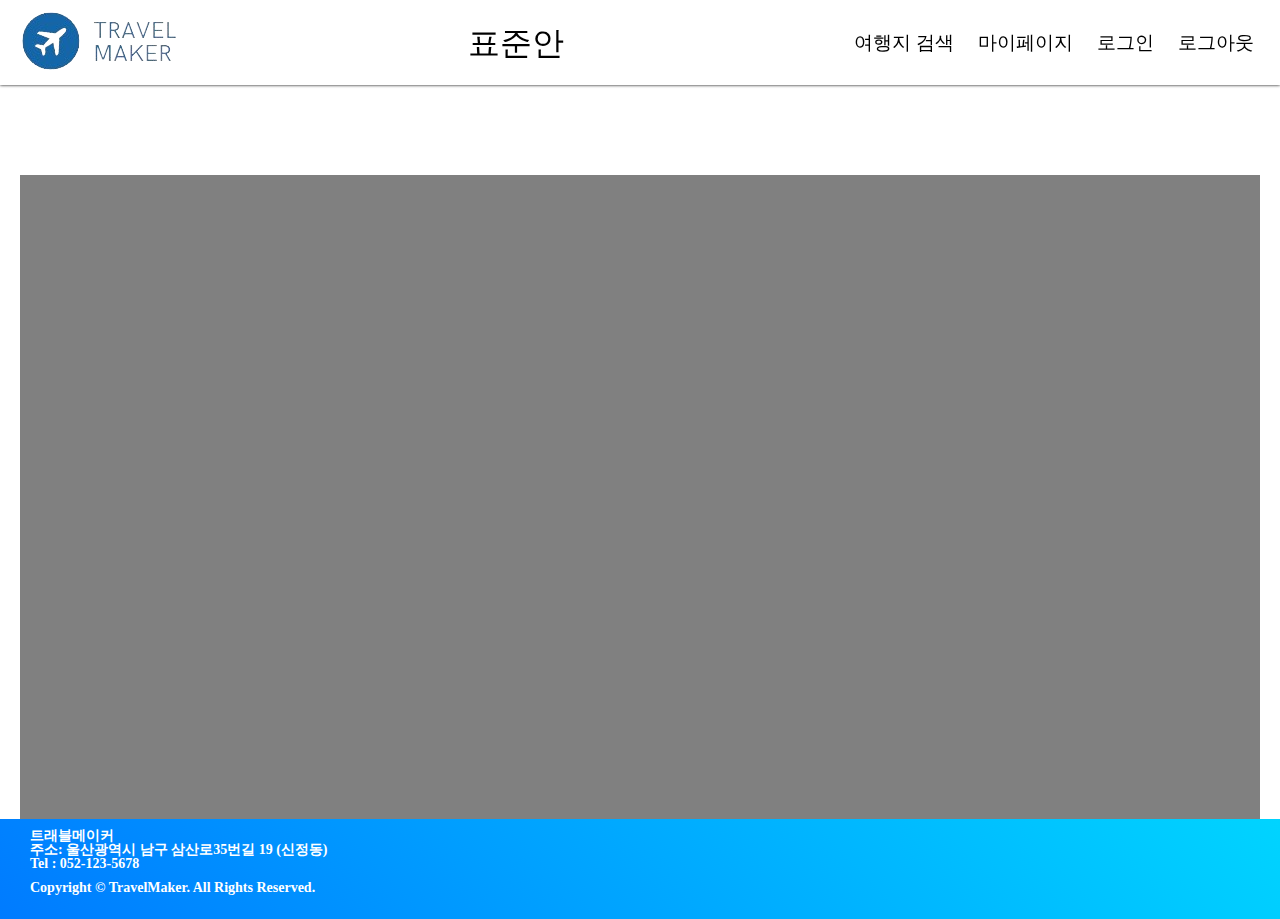
<file: 표준안.html>
<!DOCTYPE html>
<html lang="en">

<head>
  <meta charset="UTF-8">
  <meta name="viewport" content="width=device-width, initial-scale=1.0">
  <title>표준안</title>
  <link href="./css/reset.css" rel="stylesheet">
  <link href="./css/header.css" rel="stylesheet">
  <link href="./css/footer.css" rel="stylesheet">
  <style>
    .section {
      margin: 175px 20px 0px 20px;
      height: 644px;
      background-color: gray;
    }
  </style>
</head>

<body>

  <div class="header">
    <div class="header_wrapper">
      <div class="header_start">
        <a href="#"><img src="img/logo.png" alt="로고"></a>
      </div>
      <div class="header_center">
        <p class="title_name">표준안</p>
      </div>
      <ul class="nav">
        <a class="reco" href="#">여행지 검색</a>
        <li class="dropdown">
          <a class="mypage" href="#">마이페이지</a>
            <ul class="dropdown_content">
              <li><a class="myplan" href="#">나의 여행일정</a></li>
              <li><a class="info_edit" href="#">나의 정보수정</a></li>
            </ul>
        </li>
        <a class="login" href="#">로그인</a>
        <a class="logout" href="#">로그아웃</a>
      </ul>
    </div>
  </div>

  <div class="section">

  </div>

  <!-- 푸터 -->
  <footer>
    <div class="footer_main">
      <p>트래블메이커</p>
      <p>주소: 울산광역시 남구 삼산로35번길 19 (신정동) </p>
      <p>Tel : 052-123-5678</p>
    </div>
    <!-- 푸터_카피라이트 -->
    <div class="footer_copyright">
      <p>Copyright © TravelMaker. All Rights Reserved.</p>
    </div>
  </footer>


</body>

</html>
</file>
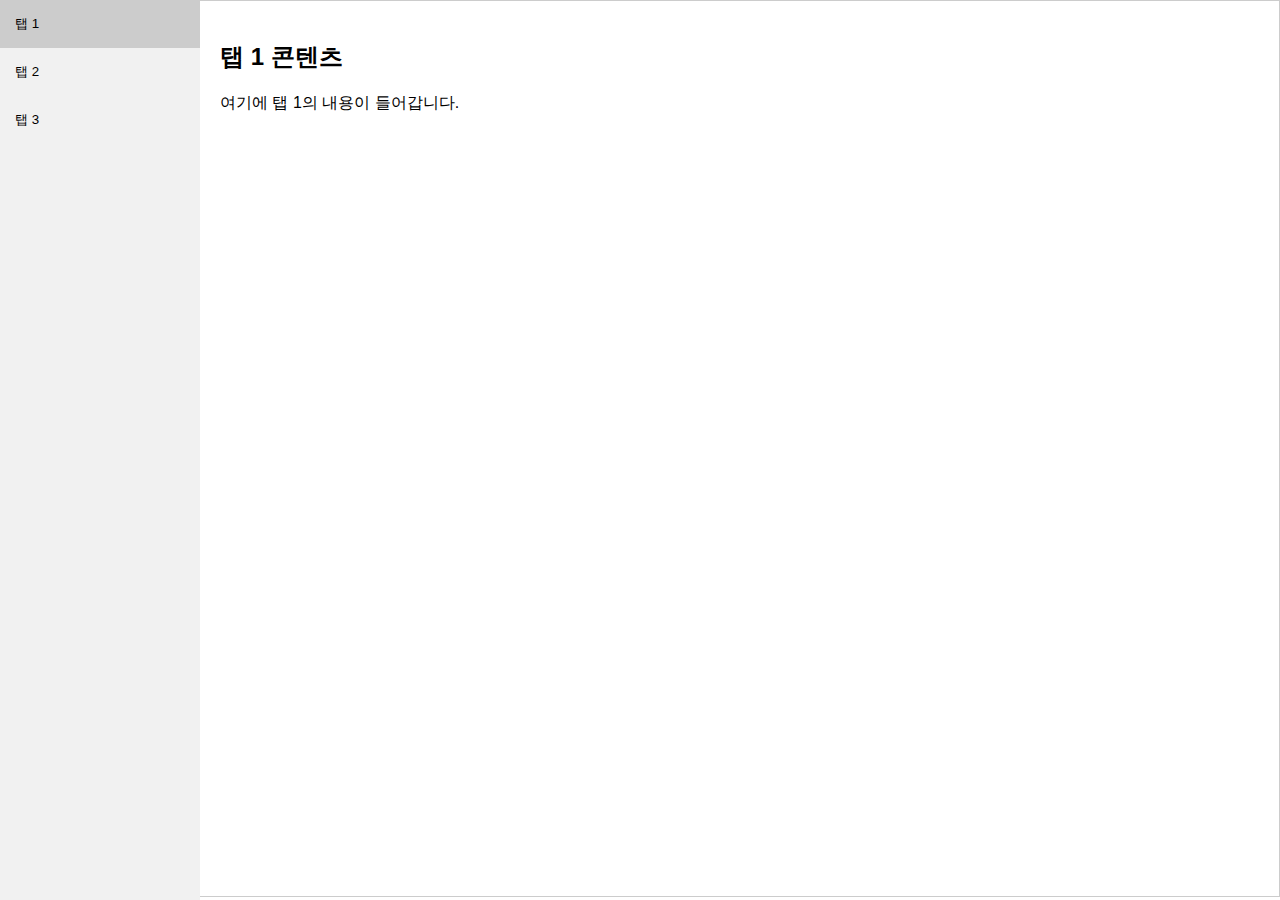
<file: test_folder/tab_menu.html>
<!DOCTYPE html>
<html lang="ko">

<head>
  <meta charset="UTF-8">
  <meta name="viewport" content="width=device-width, initial-scale=1.0">
  <title>세로축 탭 메뉴</title>
  <style>
    body {
      font-family: Arial, sans-serif;
      margin: 0;
      padding: 0;
      height: 100vh;
      display: flex;
    }

    .container {
      display: flex;
      width: 100%;
      height: 100vh;
    }

    .tabs {
      flex: 0 0 200px;
      display: flex;
      flex-direction: column;
      background-color: #f1f1f1;
      height: 100%;
    }

    .tab-link {
      padding: 15px;
      cursor: pointer;
      background-color: #f1f1f1;
      border: none;
      outline: none;
      text-align: left;
      transition: background-color 0.3s;
    }

    .tab-link:hover {
      background-color: #ddd;
    }

    .tab-link.active {
      background-color: #ccc;
    }

    .tab-content {
      flex: 1;
      padding: 20px;
      border: 1px solid #ccc;
      border-left: none;
      height: 95%;
      /* overflow-y: auto; */
    }

    .tab-pane {
      display: none;
      height: 100%;
    }

    .tab-pane.active {
      display: block;
    }
  </style>
</head>

<body>
  <div class="container">
    <div class="tabs">
      <button class="tab-link active" onclick="openTab(event, 'tab1')">탭 1</button>
      <button class="tab-link" onclick="openTab(event, 'tab2')">탭 2</button>
      <button class="tab-link" onclick="openTab(event, 'tab3')">탭 3</button>
    </div>
    <div class="tab-content">
      <div id="tab1" class="tab-pane active">
        <h2>탭 1 콘텐츠</h2>
        <p>여기에 탭 1의 내용이 들어갑니다.</p>
      </div>
      <div id="tab2" class="tab-pane">
        <h2>탭 2 콘텐츠</h2>
        <p>여기에 탭 2의 내용이 들어갑니다.</p>
      </div>
      <div id="tab3" class="tab-pane">
        <h2>탭 3 콘텐츠</h2>
        <p>여기에 탭 3의 내용이 들어갑니다.</p>
      </div>
    </div>
  </div>
  <script>
    function openTab(event, tabId) {
      var i, tabPane, tabLink;

      // 모든 탭 내용을 숨기기
      tabPane = document.getElementsByClassName("tab-pane");
      for (i = 0; i < tabPane.length; i++) {
        tabPane[i].style.display = "none";
      }

      // 모든 탭 링크에서 active 클래스를 제거하기
      tabLink = document.getElementsByClassName("tab-link");
      for (i = 0; i < tabLink.length; i++) {
        tabLink[i].className = tabLink[i].className.replace(" active", "");
      }

      // 현재 탭 내용 보여주기
      document.getElementById(tabId).style.display = "block";

      // 현재 탭 링크에 active 클래스 추가하기
      event.currentTarget.className += " active";
    }

    // 기본적으로 첫 번째 탭을 열기
    document.addEventListener("DOMContentLoaded", function () {
      document.querySelector(".tab-link").click();
    });
  </script>
</body>

</html>
</file>
<file: css/index.css>
.main {
  display: flex;
  height: 100vh;
  width: 100vw;
}
.left {
  width: 100%;
}
.right {
  width: 100%;
  background-color: cornflowerblue;
}
.main_wrap {
  display: flex;
  flex-direction: column;
  align-items: center;
  justify-content: center;
}
.main_image {
  background-image: url('/img/maldives.jpg');
  background-size: cover;
  width: 100%;
  height: 100%;
}

/* ---------------------------------- */

.nav {
  position: absolute;
  z-index: 1000;
  margin-top: 50px;
  display: flex;
  justify-content : flex-end;
  font-size: 22px;
  font-weight: bold;
  width: 100%;
  padding-right: 50px;
}

.nav>a {
  margin: 0 30px;
  cursor: pointer;
  color: white;
  text-decoration: none;
}

.nav>a:hover {
  color: lightskyblue;
}

/* ---------------------------------- */

.logo {
  width: 300px;
}

.main_name {
  margin-top: 100px;
  font-size: 80px;
  color : cornflowerblue;
}

.main_start {
  margin-top: 100px;
  background-color: lightgoldenrodyellow;
  padding: 30px;
  border-radius: 50px;
  font-size:50px;
  cursor: pointer;
  text-decoration: none;
  color: initial;
  box-shadow: 2px 2px 2px gray;
}

.main_start:hover {
  color: cornflowerblue;
  box-shadow: inset 3px 3px 10px rgba(0, 0, 0, 0.5); /* 안쪽 그림자 적용 */
}

.copyright {
  margin-top: 100px;
}
</file>
<file: css/header.css>
.header {
  position: fixed;
  top: 0;
  left: 0;
  width: 100%;
  background-color: #fff;
  box-shadow: 0 0 3px #000;
  z-index: 20;
}

.header_wrapper {
  display: flex;
  height: 85px;
  align-items: center;
  justify-content: space-between;
  padding: 0 16px;
}

.header_start {
  height: 85px;
  line-height: 85px;
}

.title_name {
  font-size: 2em;
}

.nav>a, .nav>li>a {
  margin: 0 10px;
  font-size: 1.2em;
  cursor: pointer;
  text-decoration: none;
  color: black;
}

.nav>a:hover, .nav>li>a:hover {
  color: rgb(26, 100, 164);
}

/* ------ dropdown --------- */
.dropdown {
  position: relative;
  display: inline-block;
}

.dropdown_content {
  display: none;
  position: absolute;
  background-color: #f1f1f1;
  min-width: 160px;
  box-shadow: 0px 8px 16px 0px rgba(0,0,0,0.2);
  z-index: 1;
}

.dropdown:hover .dropdown_content {
  display: block;
}
.dropdown_content a {
  color: black;
  padding: 12px 16px;
  text-decoration: none;
  display: block;
}

.dropdown_content a:hover {
  background-color: #ddd;
}
</file>
<file: css/footer.css>
footer {
  padding: 10px;
  height: 100px;
  background: linear-gradient(45deg, #007BFF, #00D4FF); /* 페이지 배경에 그라데이션 적용 */
  font-size: 14px; /* 텍스트 크기 설정 */
  font-weight: bold; /* 텍스트를 진하게 설정 */  
}
footer p{
  margin: 0 20px 0 20px;
  color: white;
}
/* 푸터_카피라이트 */
.footer_copyright{
  margin-top: 10px;
}
</file>
<file: css/boardList.css>
.tab_content {
  margin: 115px 20px 50px 20px;
  width: 98%;
  display: flex;
  justify-content: center;
  align-items: center;
}

.wrapper {
  width: 80%;
}

input[type="radio"] {
  display: none;
}

input[type="radio"]+label {
  display: inline-block;
  padding: 20px;
  background-color: #f5f5f5;
  /* 선택 안된 배경색 */
  color: #999;
  /* 선택 안된 글자색 */
  font-size: 1.2rem;
  cursor: pointer;
  border-radius: 10px;
  font-weight: bold;
}

/* 체크 되어있는 글자색과 배경색 (덮어씌우기) */
input[type="radio"]:checked+label {
  background: #bfc4dd;
  color: white;
  font-weight: bold;
}

.conbox {
  margin-top: -10px;
  /* height : 680px 게시판 10개 맞춤 */
  /* height: 680px; */
  width: 100%;
  background: #bfc4dd;
  display: none;
  /* font-size: 12px; */
  padding: 20px;
  position: relative;
}

input[id="tab01"]:checked~.con1 {
  display: block;
}

input[id="tab02"]:checked~.con2 {
  display: block;
}

/* ------------------탭박스 끝---------------------- */

.board_wrapper {
  background-color: rgba(255, 255, 255, 0.1);
  border-radius: 10px;
  padding: 30px;
  width: 100%;
  height: 100%;
}

.board_wrapper>*:nth-of-type(1) {
  margin-bottom: 30px;
}

.board_wrapper>*:nth-of-type(3) {
  margin-top: 60px;
}

/* ----------------- */

.search_box {
  display: flex;
}

.search_board {
  width: calc(100% - 60px);
  height: 40px;
  padding: 0 6px;
  border: none;
  border-right: none;
  border-radius: 2px 0 0 2px;
}

.search_button {
  width: 60px;
  height: 40px;
  border: none;
  border-left: none;
  border-radius: 0 2px 2px 0;
  color: white;
  background-color: cornflowerblue;
}

.search_button:hover {
  background-color: rgb(71, 128, 234);
  cursor: pointer;
}

/* --- 검색창 끝 --- */

.board_header {
  display: flex;
  justify-content: center;
  text-align: center;
}

.board_footer {
  display: flex;
  justify-content: space-between;
  text-align: center;
}

.board_del,
.board_add {
  border: none;
  background-color: cornflowerblue;
  color: #fff;
  padding: 10px;
}

.board_del:hover,
.board_add:hover {
  background-color: rgb(71, 128, 234);
  cursor: pointer;
}

/* -----테이블 시작-------- */

.board_section {
  /* .board_section : 680px과
      .conbox : 440px
      고정되어있는 height 수정하면 게시판 늘어남 */
  /* height: 440px; */
  border-collapse: collapse;
  /* 테이블 테두리 하나로 합치기*/
}

.table {
  width: 100%;
}

thead th {
  position: sticky;
  top: 0;
  background-color: cornflowerblue;
  color: #fff;
}

th,
td {
  border-bottom: 1px solid #ddd;
  padding: 10px 20px;
  word-break: break-all;
  text-align: center;
}

tr:hover td {
  color: white;
  cursor: pointer;
  background-color: cornflowerblue;
}

tr {
  display: flex;
}

tr .ck {
  flex: 0.05;
}

tr .tn {
  flex: 0.1;
}

.tt {
  flex: 1;
}

.tw {
  flex: 0.2;
}

.td,
.tr,
.tl {
  flex: 0.1;
}

/* --- 테이블 종료 --- */


/* 페이지네이션 임시 */
.pagination {
  display: flex;
  justify-content: flex-start;
}

.pagination div {
  padding: 10px;
  border: 2px solid #d5d0d0;
  height: 40px;
  width: 40px;
  font-size: 13px;
  border-radius: 50%;
  /* display: flex; */
  /* justify-content: center; */
  /* align-items: center; */
  background-color: cornflowerblue;
  color: #fff;
  box-shadow: 0px 0px 4px 0px rgba(0, 0, 0, 0.75);
  margin: 0 5px;
  cursor: pointer;
}

.pagination div:hover {
  background-color: rgb(71, 128, 234);
}
</file>
<file: css/join.css>
section {
  background-image: url('/img/track.jpg');
  background-size: cover;
  height: 800px;
  display: flex;
  justify-content: center;
  align-items: center;
}

.provision {
  margin-top: 85px;
  background-color: rgb(255, 255, 255, 0.8);
  height: 600px;
  width: 50%;
  padding: 20px;
  margin-left: 100px;
  display: flex;
  justify-content: center;
  align-items: center;
  border-right: 1px dashed rgb(0, 0, 0, 0.2);
}

.provision_wrapper {
  display: flex;
  justify-content: center;
  align-items: flex-start;
  flex-direction: column;
}

.join {
  margin-top: 85px;
  background-color: rgb(255, 255, 255, 0.8);
  height: 600px;
  width: 50%;
  margin-right: 100px;
  display: flex;
  justify-content: center;
  align-items: center;
}

.join_wrapper {
  background-color: white;
  border-radius: 20px;
  padding: 0 60px;
  height: 85%;
  width: auto;
  display: flex;
  justify-content: flex-start;
  align-items: center;
}

/* ---------------레이아웃 끝---------------- */

textarea {
  resize: none;
  width: 600px;
  height: 90px;
}

.checkmsg {
  margin-bottom: 30px;
  margin-top: 5px;
}

.checkmsg.all {
  font-weight: bold;
}

/* ----------회원가입-------- */

input[type="text"],
input[type="email"],
input[type="password"],
input[type="date"] {
  border: none;
  border-bottom: 1px solid #cfcfcf;
}

.btnck {
  border: none;
  border-radius: 5px;
  color: white;
  padding: 5px;
  background-color: cornflowerblue;
  box-shadow: 1px 1px 1px gray;
  cursor: pointer;
}

.btnck:hover {
  box-shadow: inset 2px 2px 2px gray;
}

.user_address>input[type="text"] {
  width: 450px
}

.form_center {
  display: flex;
  justify-content: space-between;
}

.user.gender {
  text-align: center;
}

.user {
  margin-bottom: 12px;
}

/* --- */
.submit_btn {
  display: flex;
  justify-content: flex-end;
}

.submit_btn>input[type="submit"] {
  background-color: rgb(100, 149, 237);
  color: white;
  border: none;
  padding:10px;
  border-radius: 10px;
  cursor: pointer;
  font-size: 1.2rem;
  font-weight: bold;
}

.submit_btn>input[type="submit"]:disabled {
  background-color: rgb(184, 202, 237);
  cursor: initial;
}

.submit_btn>input[type="submit"]:not(:disabled):hover {
  background-color: rgb(71, 128, 234);
}
</file>
<file: css/login.css>
section {
  background-image: url('/img/track.jpg');
  background-size: cover;
  height: 600px;
  display: flex;
  justify-content: center;
  align-items: center;
}

.login_wrap {
  margin-top: 85px;
  width: 400px;
  background-color: rgb(255, 255, 255, 0.6);
  border-radius: 5px;
  text-align: center;
  padding: 30px;
}

input {
  width: 80%;
  padding: 10px;
  border-radius: 5px;
  border: none;
}

.input {
  margin-bottom: 10px;
}

#loginbtn {
  background-color: rgb(100, 149, 237);
  margin-bottom: 30px;
  color: white;
  cursor: pointer;
}

#loginbtn:hover {
  background-color: rgb(71, 128, 234);
}

.login_wrap > a {
  text-decoration: none;
  color: rgb(90, 90, 90);
  font-size: 12px;
  font-weight: bold;
}

.login_wrap > a:nth-of-type(1):hover,
.login_wrap > a:nth-of-type(2):hover {
  text-decoration: underline;
}
.login_wrap > a:nth-last-child(1) {
  margin-left: 10px;
  padding: 5px;
  font-size: 14px;
  font-weight: bold;
}
.login_wrap > a:nth-last-child(1):hover {
  background-color: cornflowerblue;
  color: #fff;
  border-radius: 50px;
  padding: 5px;
}
</file>
<file: css/mypage.css>
.tab_content {
  margin: 175px 20px 50px 20px;
  width: 98%;
  display: flex;
  justify-content: center;
}

input[type="radio"] {
  display: none;
}

input[type="radio"]+label {
  display: inline-block;
  padding: 20px;
  background-color: #f5f5f5;
  /* 선택 안된 배경색 */
  color: #999;
  /* 선택 안된 글자색 */
  font-size: 1.2rem;
  cursor: pointer;
  border-radius: 10px;
  font-weight: bold;
}

/* 체크 되어있는 글자색과 배경색 (덮어씌우기) */
input[type="radio"]:checked+label {
  background: #bfc4dd ;
  color: white;
  font-weight: bold;
}

.conbox {
  margin-top: -10px;
  height: auto;
  width: 80vw;
  background: #bfc4dd ;
  display: none;
  /* font-size: 12px; */
  padding: 20px;
  position: relative;
}

input[id="tab01"]:checked~.con1 {
  display: block;
}

input[id="tab02"]:checked~.con2 {
  display: block;
}

/* ------------------탭박스 끝---------------------- */

.plan_wrapper {
  display: flex;
  flex-wrap: wrap;
  justify-content: space-between;
  align-items: flex-start;
  padding : 10px 30px;
}

.plan_item {
  display: flex;
  width: 48%;
  padding: 10px;
  margin: 20px 0;
  background-color: #f5f5f5;
  box-shadow: 5px 5px 10px black;
  border-radius: 5px;
}

.thumbs_img {
  /* 이미지 썸네일크기에 맞게 채우기 */
  max-width: 100%;
  width: 150px;
  height: 150px;
  border: 1px solid black;
}

.plan_detail {
  width: 100%;
  /* padding: 10px; */
  margin: 10px;
}

.dday {
  background-color: cornflowerblue;
  border-radius: 10px;
  padding: 5px;
  color: white;
}

.detail_top {
  margin: 20px;
  display: flex;
  justify-content: space-between;
}

.detail_center {
  margin: 20px;
}

.detail_bottom {
  margin: 20px;
  display: flex;
  justify-content: space-between;
}
</file>
<file: css/selectMenu.css>
section {
  background-image: url('/img/track.jpg');
  background-size: cover;
  /* width: 100%; */
  height: 600px;
}

.section_wrap {
  padding: 175px 50px 0 50px;
  display: flex;
  justify-content: space-between;
  text-align: center;
}

.img {
  width: 150px;
  height: 150px;
  background-color: cornflowerblue;
  padding: 15px;
  border-radius: 50%;
  object-fit: contain;
}

.menu {
  background-color: rgb(255, 255, 255, 0.5);
  margin: 0 100px;
  padding: 20px;
  width: 800px;
  height: 300px;
}

.menu_title {
  margin-top: 50px;
  font-size: 1.2rem;
}

.borad_cate {
  margin-top: 10px;
}

.borad_cate>a {
  text-decoration: none;
  color: initial;
}
</file>
<file: css/travelList.css>
.section {
  margin: 125px 100px 5px 100px;
  display: flex;
  width: 94%;
  height: 100%;
}

.travel_search {
  width: 100%;
  margin-right: 50px;
  display: flex;
  flex-direction: column;
  justify-content: center;
  align-items: center;
}

.category {
  width: 600px;
  margin-right: 50px;
  position: relative;
}

.category_fixed {
  position: fixed;
}

/* --- 검색창 --- */

.search_box {
  display: flex;
  width: 70%;
}

.input_text {
  width: calc(100% - 60px);
  height: 40px;
  padding: 0 6px;
  border: 1px solid #8f8f8f;
  border-right: none;
  border-radius: 2px 0 0 2px;
}

.input_button {
  width: 60px;
  height: 40px;
  border: 1px solid #8f8f8f;
  background-color: cornflowerblue;
  border-left: none;
  border-radius: 0 2px 2px 0;
  color: white;
  font-weight: bold;
}

.input_button:hover {
  background-color: rgb(68, 125, 231);
  cursor: pointer;
}

/* ------ */

/* ------ dividing_line ------ */
.dividing_line {
  margin: 20px 0;
  width: 100%;
  height: 50px;
  border-top: 1px solid black;
  border-bottom: 1px solid black;
  display: flex;
  justify-content: space-between;
  line-height: 50px;
}

.dividing_line>div {
  margin: 0 20px;
}

.travel_count {
  font-weight: bold;
  color: cornflowerblue;
}

/* --------travel_item----------- */

.travel_list {
  display: flex;
  flex-wrap: wrap;
  width: 100%;
  padding-left: 80px;
}

.travel_item {
  padding: 30px 40px;
}

.travel_img {
  position: relative;
}

.overlay {
  position: absolute;
  width: 200px;
  height: 200px;
  background-color: rgba(0, 0, 0, 0.5);
  opacity: 0;
  transition: opacity 1s;
  color: white;
  font-size: 1.5em;
  text-align: center;
  line-height: 200px;
}

.overlay:hover {
  opacity: 1;
  cursor: pointer;
}

.img {
  width: 200px;
  height: 200px;
}

.travel_detail {
  display: flex;
  justify-content: center;
  align-items: center;
  margin-top: 10px;
  font-weight: bold;
  width: 200px;
}


/* ---------오른쪽영역---------- */

.category_wrap {
  display: flex;
  flex-direction: column;
  width: 430px;
  height: 450px;
  background-color: rgb(230, 230, 230);
  padding: 20px;
}

.city_row {
  display: flex;
  justify-content: space-between;
  align-items: center;
  margin: 10px;
  padding: 10px;
}

.city div>p,
.travel_type>p {
  padding: 5px;
}

.city div>p:hover,
.travel_type>p:hover {
  cursor: pointer;
  background-color: cornflowerblue;
  border-radius: 10px;
  color: #fff;
}

.dash {
  width: 100%;
  border-bottom: 1px solid black;
}

.category_top {
  display: flex;
  justify-content: flex-end;
  margin-bottom: 10px;
}

.category_center {
  height: 290px;
}

.category_bottom {}

.travel_type {
  display: flex;
  justify-content: space-between;
  margin: 10px;
  padding: 10px;

}

.travel_type>p {
  text-align: center;
}

.refresh_btn {
  background-color: cornflowerblue;
  color: #fff;
  padding: 5px;
  border-radius: 5px;
  border: none;
}
.refresh_btn:hover {
  cursor: pointer;
  background-color: rgb(68, 125, 231);
}
</file>
